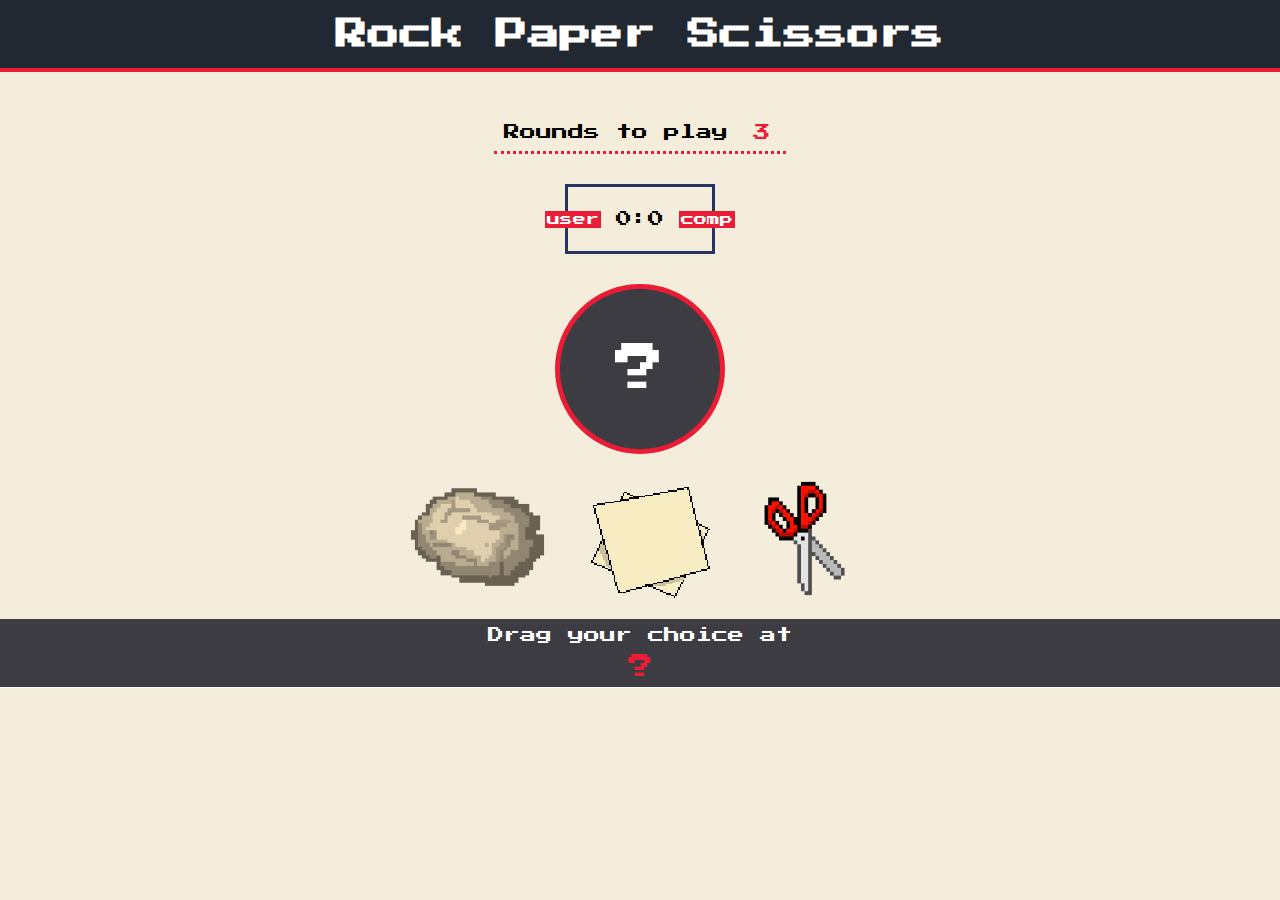
<file: index.html>
<!DOCTYPE html>
<html lang="en">
	<head>
		<meta charset="UTF-8" />
		<meta http-equiv="X-UA-Compatible" content="IE=edge" />
		<meta name="viewport" content="width=device-width, initial-scale=1.0" />

		<link rel="stylesheet" href="style.css" media="print" onload="this.media='all'" />
		<link rel="preconnect" href="https://fonts.googleapis.com" />
		<link rel="preconnect" href="https://fonts.gstatic.com" crossorigin />
		<link
			href="https://fonts.googleapis.com/css2?family=Press+Start+2P&display=swap"
			rel="stylesheet"
		/>

		<title>Rock Paper Scissors</title>
	</head>
	<body>
		<div id="app_block">
			<header>
				<h1>Rock Paper Scissors</h1>
			</header>
			<div id="game_rounds">
				<label id="rounds_label" for="round_input">Rounds to play</label>
				<input
					type="number"
					id="total_rounds"
					name="round_input"
					min="1"
					max="100"
					step="1"
					value="3"
				/>
			</div>
			<div class="score-block">
				<div id="score-board">
					<div class="badge">user</div>
					<span id="user-score">0</span>:<span id="comp-score">0</span>
					<div class="badge">comp</div>
				</div>
			</div>
			<div id="arena">
				<div id="computer-choice"><p id="question">?</p></div>
			</div>

			<div id="choices">
				<div class="draggable" id="rock">
					<img class="scale" data-id="rock" src="./assets/rock.png" draggable="true" />
				</div>
				<div class="draggable" id="paper">
					<img class="scale" data-id="paper" src="./assets/paper.png" draggable="true" />
				</div>
				<div class="draggable" id="scissors">
					<img
						class="scale"
						data-id="scissors"
						src="./assets/scissors.png"
						draggable="true"
					/>
				</div>
			</div>
			<div class="result">
				<p id="sub-message"></p>
				<p id="main-message">Drag your choice at <br /><span>?</span></p>
			</div>
			<!-- 	<footer><a href="test.html">Test</a></footer> -->
		</div>
		<script src="script.js" charset="utf-8"></script>
	</body>
</html>
</file>
<file: style.css>
* {
	margin: 0;
	padding: 0;
	box-sizing: border-box;
	font-family: 'Press Start 2P', cursive;
}
*::before,
*::after {
	box-sizing: border-box;
}

body {
	background-color: #f5eddc;
}

header {
	padding: 2vh 0;
	width: 100vw;
	text-align: center;
	color: white;
	background-color: #222831;
	border-bottom: 4px solid #eb1d36;
}

#game_rounds {
	padding-top: 40px;
	display: flex;
	justify-content: center;
	align-items: center;
	/* border-left: 0.2em solid #eb1d36; */
	border-bottom: 0.2em dotted #eb1d36;
}

#game_rounds > label {
	text-align: center;
	padding: 10px;
	transition: 0.6s linear;
}

#game_rounds > input {
	color: #eb1d36;
	font-size: 1.1rem;
	background-color: transparent;
	border: none;
	text-align: center;
	width: 48px;
	transition: 0.6s linear;
	height: 39px;
	transition: 0s linear;
}

input::-webkit-inner-spin-button {
	-webkit-appearance: none;
	margin: 0;
}

input:focus {
	outline: none !important;
}

#app_block {
	display: flex;
	height: 70vh;
	width: 100%;
	align-items: center;
	flex-direction: column;
	justify-content: space-between;
	align-content: space-around;
}

.score-block {
	display: flex;
	width: 100vw;
	padding: 30px 0;
	justify-content: center;
}

#score-board {
	position: relative;
	display: flex;
	flex-direction: row;
	justify-content: center;
	border: 0.2em solid #293462;
	align-items: center;
	width: 150px;
	height: 70px;
	text-align: center;
}

.badge {
	font-size: 13px;
	background-color: #eb1d36;
	margin-inline: 15px;
	padding: 2px;
	justify-content: space-between;
	color: white;
}

#arena {
	display: flex;
	font-size: 25px;
	justify-content: center;
	width: 100vw;
	flex-direction: row;
}

#computer-choice {
	display: flex;
	justify-content: center;
	flex-direction: row;
	align-items: center;
	text-align: center;
	cursor: pointer;
	border-radius: 100%;
	border: 5px solid #eb1d36;
	font-size: 50px;
	color: white;
	background-color: #3d3c42;
	height: 170px;
	width: 170px;
	transition: border-radius 0.3s, width 0.5s;
}

#rock,
#scissors,
#paper {
	/* cursor: pointer; */
	padding: 20px;
}

#rock > img {
	height: 105px;
	width: 135px;
	/* background-image: url('./assets/rock.png'); */
	/* background-position: -43px; */
}

#paper > img {
	height: 125px;
	width: 125px;
}

#scissors > img {
	width: 120px;
	height: 125px;
}

.scale:hover {
	/* animation: shake 0.82s cubic-bezier(0.36, 0.07, 0.19, 0.97) both; */
	transform: scale(105%);
}

#choices {
	width: 100vw;
	display: flex;
	align-items: center;
	justify-content: center;
	/* padding: 20px 0; */
}

.result {
	height: 70px;
	text-align: center;
	line-height: 2rem;
	width: 100%;
}

.result > p > span {
	font-size: 25px;
	color: #eb1d36;
	font-weight: 300;
}

#main-message {
	color: #ffffff;
	background-color: #3d3c42;
	padding: 0px 15px;
	border-bottom: 1px solid #ffffff;
}

#sub-message {
	background-color: #3d3c42;
	padding: 0px 15px;
	color: #00d4f5;
}

footer {
	color: white;
	width: 100vw;
	background-color: black;
	height: 20vh;
}

@keyframes shake {
	10%,
	90% {
		transform: translate3d(-1px, 0, 0);
	}

	20%,
	80% {
		transform: translate3d(1px, 0, 0);
	}

	30%,
	50%,
	70% {
		transform: translate3d(-2px, 0, 0);
	}

	40%,
	60% {
		transform: translate3d(2px, 0, 0);
	}
}

@keyframes append-animate {
	from {
		transform: scale(0);
		opacity: 0;
	}
	to {
		transform: scale(1);
		opacity: 1;
	}
}

@keyframes user-fight {
	0% {
		left: 0px;
	}
	25% {
		left: 40px;
	}
	50% {
		left: 80px;
	}
	75% {
		left: 40px;
	}
	100% {
		left: 0px;
	}
}

@keyframes comp-fight {
	0% {
		right: 0px;
	}
	25% {
		right: 40px;
	}
	50% {
		right: 80px;
	}
	75% {
		right: 40px;
	}
	100% {
		right: 0px;
	}
}
</file>
